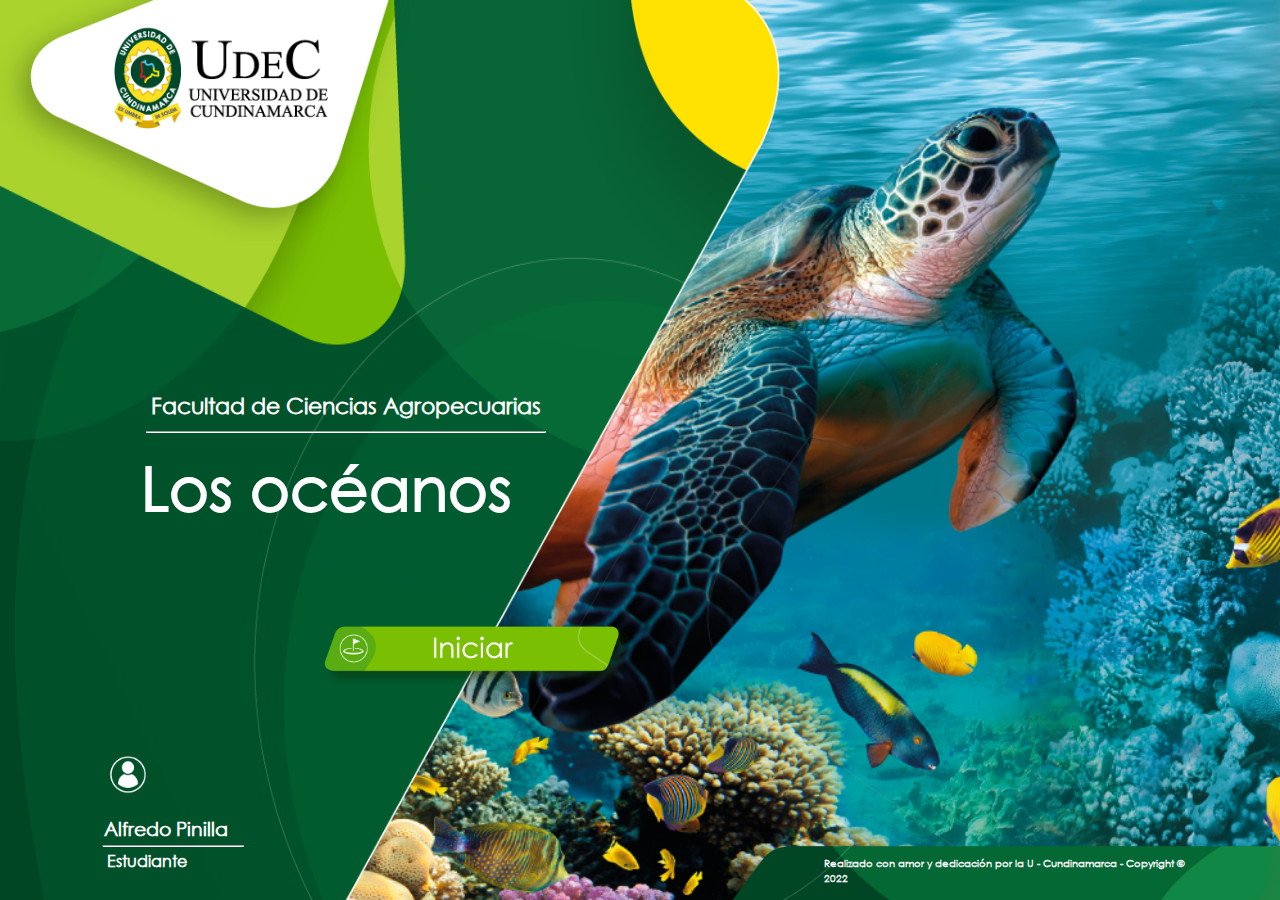
<file: index.html>
<!DOCTYPE html>
<html lang="es">

<head>
    <meta charset="UTF-8">
    <meta http-equiv="X-UA-Compatible" content="IE=edge">
    <meta name="viewport" content="width=device-width, initial-scale=1.0">
    <meta name="description" content="Maquetación de vista para contenidos - RED U.CUN">
    <title>maquetaRED U.CUN</title>
    <!-- Custom styles for this template -->
    <link rel="stylesheet" href="./css/cover.css">

    <!-- Animate.css library -->
    <link rel="stylesheet" href="https://cdnjs.cloudflare.com/ajax/libs/animate.css/4.1.1/animate.min.css" />
</head>

<body>

    <main class="Portada">
        <div class="Portada__fondo">
            <img class="Portada__banner1920--img" src="./assets/img_portada/1920x1080/slide.png" alt="banner">
            <img class="Portada__banner1366--img" src="./assets/img_portada/1366x768/slide.png" alt="banner">
            <img class="Portada__log1920--img animate__animated animate__heartBeat animate__repeat-2" src="./assets/img_portada/1920x1080/logo.png" alt="logo">
            <img class="Portada__log1366--img animate__animated animate__heartBeat animate__repeat-2" src="./assets/img_portada/1366x768/logo.png" alt="logo">
            <h1 class="Portada--title1">Facultad de Ciencias Agropecuarias</h1>
            <hr class="Portada--lineEnd">
            <h1 class="Portada--title">Los océanos</h1>
            <a href="./intro.html" class="Portada__button">
                <img class="Portada__button--img1920 animate__animated animate__backInDown animate__delay-2s" src="./assets/img_portada/1920x1080/boton-iniciar.png" alt="Iniciar curso">
                <img class="Portada__button--img1366 animate__animated animate__backInDown animate__delay-2s" src="./assets/img_portada/1366x768/boton-iniciar.png" alt="Iniciar curso">

            </a>
            <img class="Portada__avatar1920--img" src="./assets/img_portada/1920x1080/avatar.png" alt="">
            <img class="Portada__avatar1366--img" src="./assets/img_portada/1366x768/avatar.png" alt="">
            <h1 class="Portada__name"> Alfredo Pinilla </h1>
            <hr class="Portada--lineEndAvatar">
            <h1 class="Portada__estudiante"> Estudiante </h1>
        </div>

    </main>

    <footer class="footer">
        <img class="footer--img1920" src="./assets/img_portada/1920x1080/footer.png" alt="footer">
        <img class="footer--img1366" src="./assets/img_portada/1366x768/footer.png" alt="footer">
        <h1 class="footer--text">Realizado con amor y dedicación por la U - Cundinamarca - Copyright © 2022</h1>
    </footer>
</body>

</html>
</file>
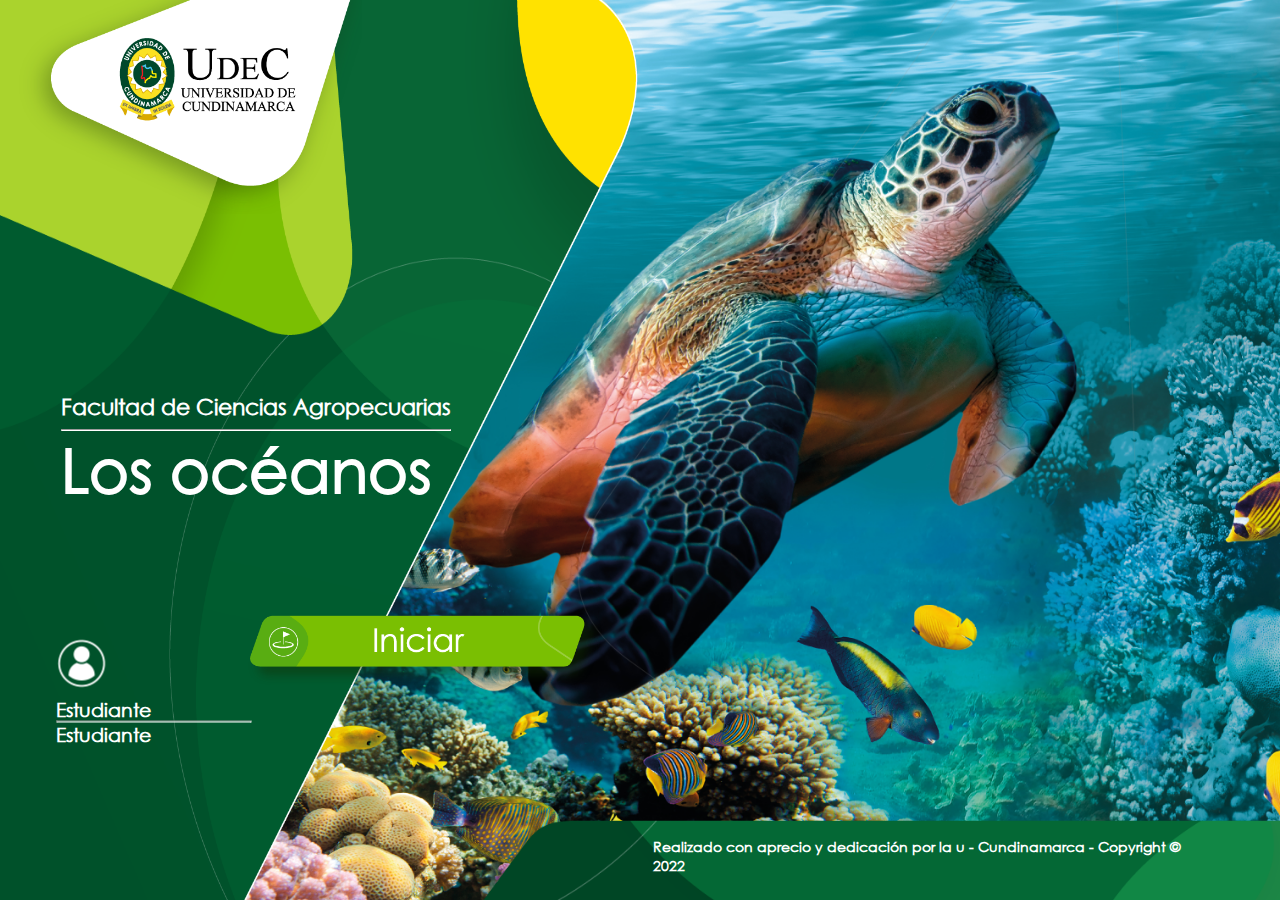
<file: maquetaRED/index.html>
<!DOCTYPE html>
<html lang="es">

<head>
    <meta charset="UTF-8">
    <meta http-equiv="X-UA-Compatible" content="IE=edge">
    <meta name="viewport" content="width=device-width, initial-scale=1.0">
    <meta name="description" content="Maquetación de vista para contenidos - RED U.CUN">
    <title>MaquetaRED U.CUN</title>
    <!-- Ocultar menu y botones de SCORM -->
    <script src="./js/hideMenuSCORM.js" async></script>
    <!-- Custom styles for this template -->
    <link rel="stylesheet" href="./css/cover.css">
    <!-- Animate.css library -->
    <link rel="stylesheet" href="https://cdnjs.cloudflare.com/ajax/libs/animate.css/4.1.1/animate.min.css" />
    <!-- API SCORM -->
    <script src="https://code.jquery.com/jquery-3.6.0.min.js" integrity="sha256-/xUj+3OJU5yExlq6GSYGSHk7tPXikynS7ogEvDej/m4=" crossorigin="anonymous"></script>
    <script type="text/javascript" src="./js/SCORM_API_wrapper.js"></script>
    <script type="text/javascript" src="./js/SCOFunctions.js"></script>
</head>

<body onunload="unloadPage(true)">
    <script type="text/javascript">
        document.body.className += " js";
        jQuery(function() {
            loadPage()
        })
    </script>

    <main class="Portada">
        <div class="Portada__fondo">
            <img class="Portada__banner--img" src="./assets/img_portada/slide.png" alt="banner">
            <img class="Portada__log--img animate__animated animate__heartBeat animate__repeat-2" src="./assets/img_portada/logo.png" alt="logo">
            <div class="Portada__titulos">
                <div class="Portada__titulos__direction">
                    <h1 class="Portada--title1">Facultad de Ciencias Agropecuarias</h1>
                    <hr class="Portada--lineEnd">
                    <h1 class="Portada--title">Los océanos</h1>
                </div>
            </div>
            <a href="./intro.html" class="Portada__button" id="nextSlide">
                <img class="Portada__button--img animate__animated animate__backInDown animate__delay-2s" src="./assets/img_portada/boton-iniciar.png" alt="Iniciar curso">

            </a>
            <div class="contain_name_student">
                <div class="sub_contain_name_student">
                    <img class="Portada__avatar--img" src="./assets/img_portada/avatar.png" alt="">
                    <h1 class="Portada__name"><span id="username">Estudiante </span></h1>
                    <hr class="Portada--lineEndAvatar">
                    <h1 class="Portada__estudiante"> Estudiante </h1>
                </div>
            </div>
        </div>
    </main>

    <footer class="footer">
        <img class="footer--img" src="./assets/img_portada/footer.png" alt="footer">
        <h1 class="footer--text">Realizado con aprecio y dedicación por la u - Cundinamarca - Copyright © 2022</h1>
    </footer>
    <!-- USE API SCORM -->
    <script src="./js/main.js"></script>
</body>

</html>
</file>
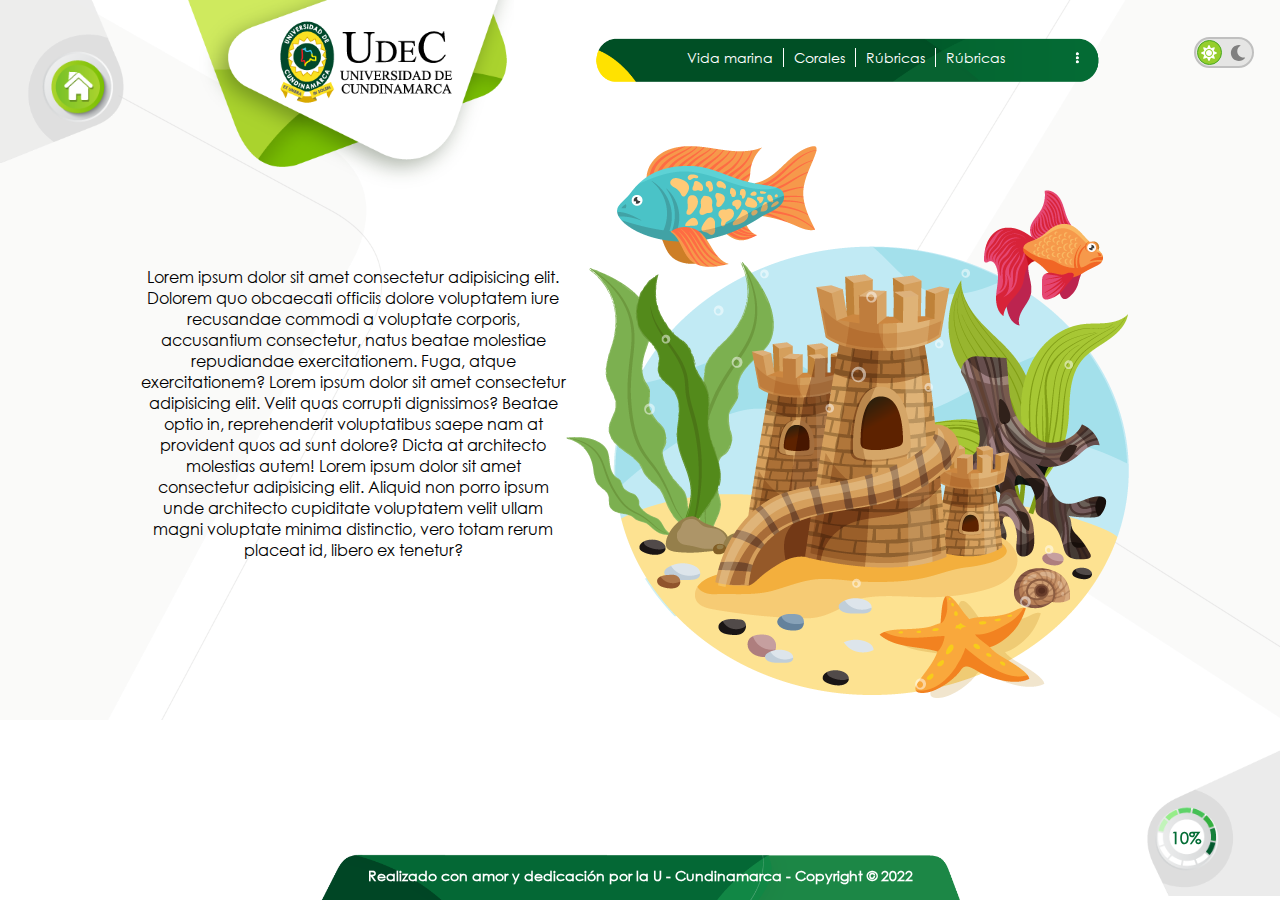
<file: content.html>
<!DOCTYPE html>
<html lang="es">

<head>
    <meta charset="UTF-8">
    <meta http-equiv="X-UA-Compatible" content="IE=edge">
    <meta name="viewport" content="width=device-width, initial-scale=1.0">
    <meta name="description" content="Maquetación de vista para contenidos - RED U.CUN">
    <title>maquetaRED U.CUN</title>
    <!-- Custom styles for this template -->
    <link rel="stylesheet" href="./css/content.css">
    <!-- Dark Mode -->
    <link rel="stylesheet" href="./css/darkMode.css">

    <!-- Animate.css library -->
    <link rel="stylesheet" href="https://cdnjs.cloudflare.com/ajax/libs/animate.css/4.1.1/animate.min.css" />
</head>

<body>
    <header class="Header__contenido">
        <div class="Header__home">
            <img class="Header__home_1920--fondo" src="./assets/img_contenido/template1920x1080/pieza-boton.png" alt="">
            <img class="Header__home_1366--fondo" src="./assets/img_contenido/template1366x768/contenedor-boton.png" alt="">
            <a href="./index.html">
                <img class="Header__home1920--boton" src="./assets/img_contenido/template1920x1080/boton.png" alt="">
                <img class="Header__home1366--boton" src="./assets/img_contenido/template1366x768/boton-home.png" alt="">
            </a>
        </div>

        <img class="Header__logo1920--img" src="./assets/img_contenido/template1920x1080/logo.png" alt="">
        <img class="Header__logo1366--img" src="./assets/img_contenido/template1366x768/logo.png" alt="">
        <div class="header__conteiner_menu animate__animated animate__bounceInUp animate__delay-1s">
            <nav class="Header__nav">
                <ul>
                    <li><a href=""> Vida marina </a></li>
                    <li><a href=""> Corales </a></li>
                    <li><a href=""> Rúbricas </a></li>
                    <li><a href=""> Rúbricas </a></li>
                </ul>
            </nav>
            <img class="Header__menu--icon" src="./assets/img_contenido/icon-menu.png" alt="">
        </div>

        <!-- <h2>Iniciando maquetación del recurso educativo...</h2> -->
        <div class="night-light">
            <label for="night-light-checkbox" class="night-light-label">
                <input type="checkbox" id="night-light-checkbox">
                <span class="night-light-ball"></span>
                <svg viewBox="0 0 512 512" class="sun-svg">
                    <path id="sun-svg" d="M256 160c-52.9 0-96 43.1-96 96s43.1 96 96 96 96-43.1 96-96-43.1-96-96-96zm246.4 80.5l-94.7-47.3 33.5-100.4c4.5-13.6-8.4-26.5-21.9-21.9l-100.4 33.5-47.4-94.8c-6.4-12.8-24.6-12.8-31 0l-47.3 94.7L92.7 70.8c-13.6-4.5-26.5 8.4-21.9 21.9l33.5 100.4-94.7 47.4c-12.8 6.4-12.8 24.6 0 31l94.7 47.3-33.5 100.5c-4.5 13.6 8.4 26.5 21.9 21.9l100.4-33.5 47.3 94.7c6.4 12.8 24.6 12.8 31 0l47.3-94.7 100.4 33.5c13.6 4.5 26.5-8.4 21.9-21.9l-33.5-100.4 94.7-47.3c13-6.5 13-24.7.2-31.1zm-155.9 106c-49.9 49.9-131.1 49.9-181 0-49.9-49.9-49.9-131.1 0-181 49.9-49.9 131.1-49.9 181 0 49.9 49.9 49.9 131.1 0 181z">
                    </path>
                </svg>
                <svg viewBox="0 0 512 512" class="moon-svg">
                    <path id="moon-svg" d="M283.211 512c78.962 0 151.079-35.925 198.857-94.792 7.068-8.708-.639-21.43-11.562-19.35-124.203 23.654-238.262-71.576-238.262-196.954 0-72.222 38.662-138.635 101.498-174.394 9.686-5.512 7.25-20.197-3.756-22.23A258.156 258.156 0 0 0 283.211 0c-141.309 0-256 114.511-256 256 0 141.309 114.511 256 256 256z">
                    </path>
                </svg>
            </label>
        </div>

    </header>

    <main>

        <div class="container__content">
            <div class="sub_content">
                <div class="container__content_left">
                    <p>
                        Lorem ipsum dolor sit amet consectetur adipisicing elit. Dolorem quo obcaecati officiis dolore voluptatem iure recusandae commodi a voluptate corporis, accusantium consectetur, natus beatae molestiae repudiandae exercitationem. Fuga, atque exercitationem?
                        Lorem ipsum dolor sit amet consectetur adipisicing elit. Velit quas corrupti dignissimos? Beatae optio in, reprehenderit voluptatibus saepe nam at provident quos ad sunt dolore? Dicta at architecto molestias autem! Lorem ipsum
                        dolor sit amet consectetur adipisicing elit. Aliquid non porro ipsum unde architecto cupiditate voluptatem velit ullam magni voluptate minima distinctio, vero totam rerum placeat id, libero ex tenetur?
                    </p>
                </div>
                <div class="container__content_right">
                    <img class="container__content_right--img" src="./assets/img_contenido/Peces.png" alt="">
                </div>

            </div>

        </div>

        <div class="conteiner__loader">
            <img class="conteiner__loader--back" src="./assets/img_contenido/progreso_fondo.png" alt="">
            <img class="conteiner__loader--front" src="./assets/img_contenido/progreso-2.png" alt="">
            <h1 class="conteiner__loader--num">10%</h1>
        </div>
    </main>

    <footer class="Footer__content">
        <div class="Footer__content--img">
            <h4 class="Footer__content--title">Realizado con amor y dedicación por la U - Cundinamarca - Copyright © 2022</h4>
        </div>
    </footer>
    <!-- Custom scripts for this template -->
    <script src="./js/main.js"></script>
    <!-- Dark Mode -->
    <script src="./js/darkMode.js"></script>
</body>
</file>
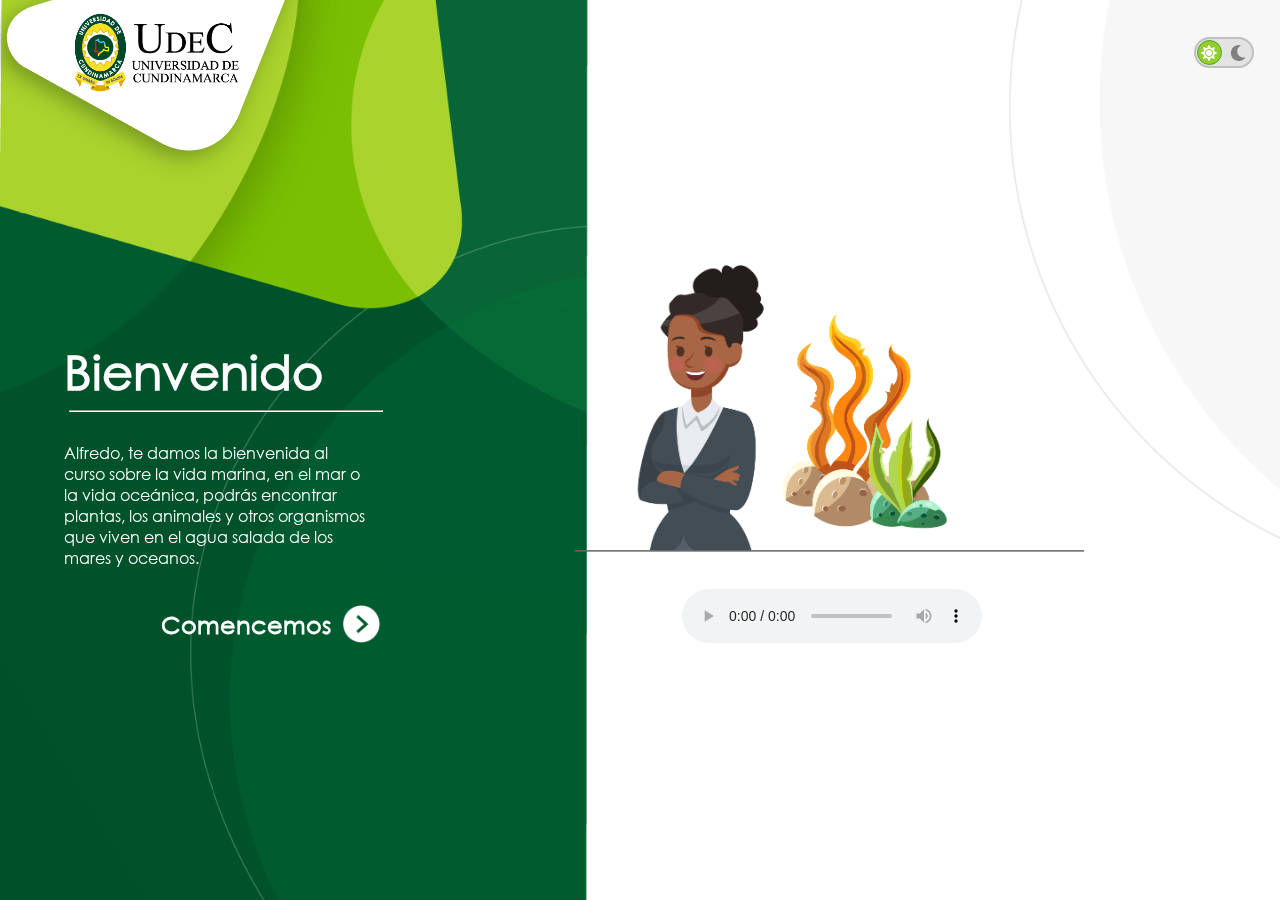
<file: intro.html>
<!DOCTYPE html>
<html lang="es">

<head>
    <meta charset="UTF-8">
    <meta http-equiv="X-UA-Compatible" content="IE=edge">
    <meta name="viewport" content="width=device-width, initial-scale=1.0">
    <meta name="description" content="Vista de Introducción para contenidos - RED U.CUN">
    <title>Introducción del RED</title>
    <!-- Custom styles for this template -->
    <link rel="stylesheet" href="./css/intro.css">
    <!-- Dark Mode -->
    <link rel="stylesheet" href="./css/darkMode.css">

    <!-- Animate.css library -->
    <link rel="stylesheet" href="https://cdnjs.cloudflare.com/ajax/libs/animate.css/4.1.1/animate.min.css" />
</head>

<body>
    <header>
        <div class="night-light">
            <label for="night-light-checkbox" class="night-light-label">
                <input type="checkbox" id="night-light-checkbox">
                <span class="night-light-ball"></span>
                <svg viewBox="0 0 512 512" class="sun-svg">
                    <path id="sun-svg" d="M256 160c-52.9 0-96 43.1-96 96s43.1 96 96 96 96-43.1 96-96-43.1-96-96-96zm246.4 80.5l-94.7-47.3 33.5-100.4c4.5-13.6-8.4-26.5-21.9-21.9l-100.4 33.5-47.4-94.8c-6.4-12.8-24.6-12.8-31 0l-47.3 94.7L92.7 70.8c-13.6-4.5-26.5 8.4-21.9 21.9l33.5 100.4-94.7 47.4c-12.8 6.4-12.8 24.6 0 31l94.7 47.3-33.5 100.5c-4.5 13.6 8.4 26.5 21.9 21.9l100.4-33.5 47.3 94.7c6.4 12.8 24.6 12.8 31 0l47.3-94.7 100.4 33.5c13.6 4.5 26.5-8.4 21.9-21.9l-33.5-100.4 94.7-47.3c13-6.5 13-24.7.2-31.1zm-155.9 106c-49.9 49.9-131.1 49.9-181 0-49.9-49.9-49.9-131.1 0-181 49.9-49.9 131.1-49.9 181 0 49.9 49.9 49.9 131.1 0 181z">
                    </path>
                </svg>
                <svg viewBox="0 0 512 512" class="moon-svg">
                    <path id="moon-svg" d="M283.211 512c78.962 0 151.079-35.925 198.857-94.792 7.068-8.708-.639-21.43-11.562-19.35-124.203 23.654-238.262-71.576-238.262-196.954 0-72.222 38.662-138.635 101.498-174.394 9.686-5.512 7.25-20.197-3.756-22.23A258.156 258.156 0 0 0 283.211 0c-141.309 0-256 114.511-256 256 0 141.309 114.511 256 256 256z">
                    </path>
                </svg>
            </label>
        </div>
    </header>

    <main>
        <div class="aside">
            <img class="aside__fame" src="./assets/img_intro/marco.png" alt="">
            <img class="aside__logo animate__animated animate__backInDown" src="./assets/img_intro/logo.png" alt="Logo Universidad de Cundinamarca">
            <div class="aside__content animate__animated animate__backInLeft animate__delay-1s">
                <h1 class="aside__content--title">Bienvenido</h1>
                <hr class="aside__content--line">
                <p class="aside__content--text">Alfredo, te damos la bienvenida al curso sobre la vida marina, en el mar o la vida oceánica, podrás encontrar plantas, los animales y otros organismos que viven en el agua salada de los mares y oceanos.</p>
                <a href="./content.html" class="aside__btn animate__animated animate__shakeX animate__delay-4s">
                    <h4 class="aside__btn--text">Comencemos</h4>
                    <img class="aside__btn--icon" src="./assets/img_intro/boton-inicio.png" alt="Ir a inicio de contenidos">
                </a>
            </div>
        </div>
        <div class="content">
            <img class="content__avatar" src="./assets/img_intro/avatar.png" alt="Avatar con plantas marinas">
            <div class="content__audio">
                <audio controls="controls" oncontextmenu="return false;" controlslist="nodownload" audio-accesibility="audio-accesibility">
                    <source src="https://booksandbooksdigital.com.co/ovas_unad/OVA-011/dist/assets/audios/slide2-accesibility_1.mp3" type="audio/mpeg">
                    <track src="https://booksandbooksdigital.com.co/ovas_unad/OVA-011/dist/assets/audios/slide2-accesibility_1.vtt" kind="captions" srclang="es">
                </audio>
            </div>
        </div>

    </main>


    <!-- Dark Mode -->
    <script src="./js/darkMode.js"></script>
</body>

</html>
</file>
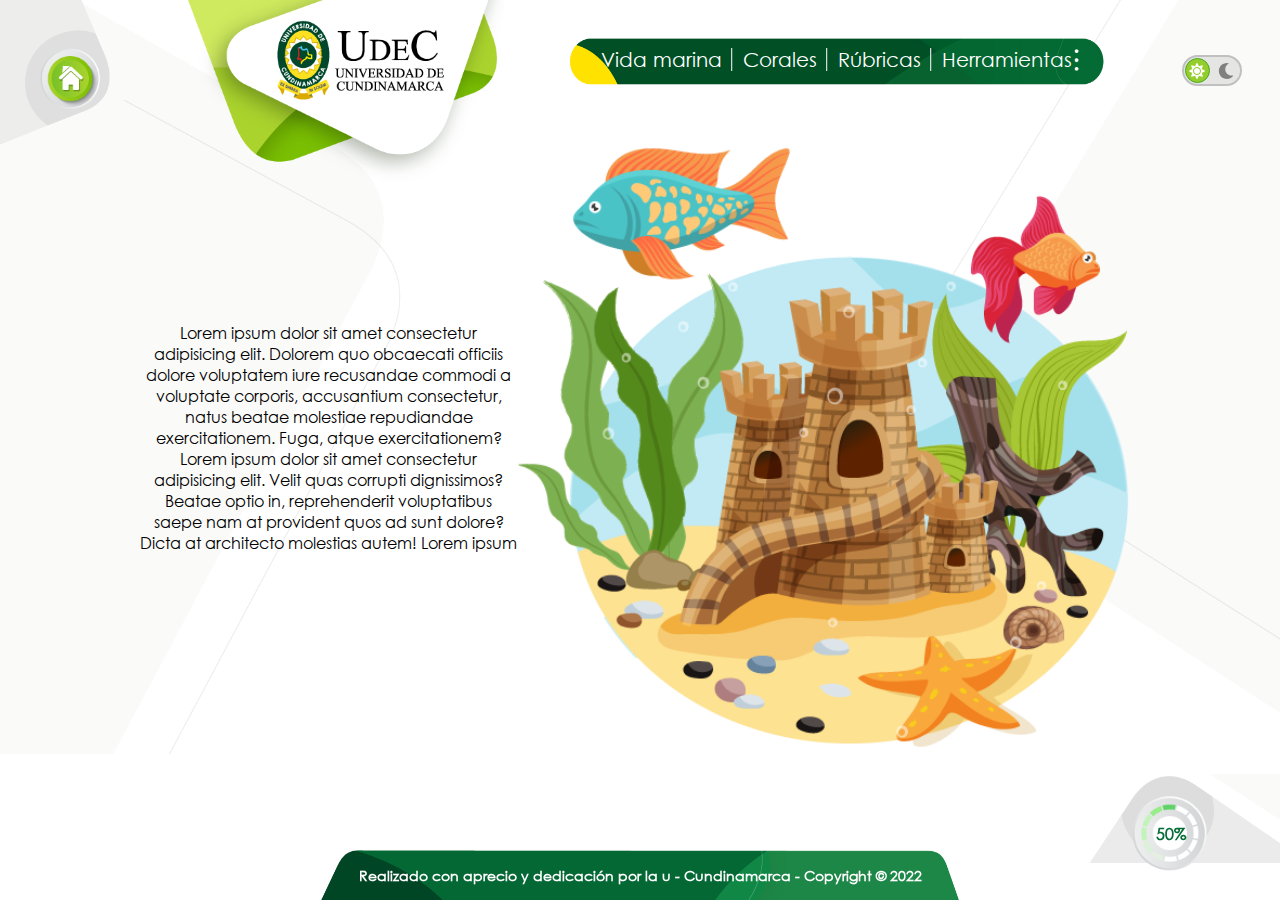
<file: maquetaRED/content.html>
<!DOCTYPE html>
<html lang="es">

<head>
    <meta charset="UTF-8">
    <meta http-equiv="X-UA-Compatible" content="IE=edge">
    <meta name="viewport" content="width=device-width, initial-scale=1.0">
    <meta name="description" content="Maquetación de vista para contenidos - RED U.CUN">
    <title>maquetaRED U.CUN</title>
    <!-- Ocultar menu y botones de SCORM -->
    <script src="./js/hideMenuSCORM.js" async></script>
    <!-- Custom styles for this template -->
    <link rel="stylesheet" href="./css/content.css">
    <!-- Dark Mode -->
    <link rel="stylesheet" href="./css/darkMode.css">
    <!-- Animate.css library -->
    <link rel="stylesheet" href="https://cdnjs.cloudflare.com/ajax/libs/animate.css/4.1.1/animate.min.css" />
    <!-- API SCORM -->
    <script src="https://code.jquery.com/jquery-3.6.0.min.js" integrity="sha256-/xUj+3OJU5yExlq6GSYGSHk7tPXikynS7ogEvDej/m4=" crossorigin="anonymous"></script>
    <script type="text/javascript" src="./js/SCORM_API_wrapper.js"></script>
    <script type="text/javascript" src="./js/SCOFunctions.js"></script>
</head>

<body onunload="unloadPage(true)">
    <script type="text/javascript">
        document.body.className += " js";
        jQuery(function() {
            loadPage()
        })
    </script>
    <header class="Header__contenido">
        <div class="Header__home animate__animated animate__bounce animate__delay-1s">
            <img class="Header__home--fondo" src="./assets/img_contenido/pieza-boton.png" alt="">
            <a href="./index.html">
                <img class="Header__home--boton" src="./assets/img_contenido/boton.png" alt="">
            </a>
        </div>

        <img class="Header__logo--img animate__animated animate__backInDown" src="./assets/img_contenido/logo.png" alt="">
        <div class="header__conteiner_menu animate__animated animate__backInDown">
            <nav class="Header__nav">
                <ul>
                    <li><a href=""> Vida marina </a></li>
                    <li><a href=""> Corales </a></li>
                    <li><a href=""> Rúbricas </a></li>
                    <li><a href=""> Herramientas </a></li>
                </ul>
            </nav>
            <img class="Header__menu--icon" id="menu_desplegable" tabindex="0" role="button" src="./assets/img_contenido/botones-menu.png" alt="">

        </div>

        <div class="night-light">
            <label for="night-light-checkbox" class="night-light-label">
                <input type="checkbox" id="night-light-checkbox">
                <span class="night-light-ball"></span>
                <svg viewBox="0 0 512 512" class="sun-svg">
                    <path id="sun-svg" d="M256 160c-52.9 0-96 43.1-96 96s43.1 96 96 96 96-43.1 96-96-43.1-96-96-96zm246.4 80.5l-94.7-47.3 33.5-100.4c4.5-13.6-8.4-26.5-21.9-21.9l-100.4 33.5-47.4-94.8c-6.4-12.8-24.6-12.8-31 0l-47.3 94.7L92.7 70.8c-13.6-4.5-26.5 8.4-21.9 21.9l33.5 100.4-94.7 47.4c-12.8 6.4-12.8 24.6 0 31l94.7 47.3-33.5 100.5c-4.5 13.6 8.4 26.5 21.9 21.9l100.4-33.5 47.3 94.7c6.4 12.8 24.6 12.8 31 0l47.3-94.7 100.4 33.5c13.6 4.5 26.5-8.4 21.9-21.9l-33.5-100.4 94.7-47.3c13-6.5 13-24.7.2-31.1zm-155.9 106c-49.9 49.9-131.1 49.9-181 0-49.9-49.9-49.9-131.1 0-181 49.9-49.9 131.1-49.9 181 0 49.9 49.9 49.9 131.1 0 181z">
                    </path>
                </svg>
                <svg viewBox="0 0 512 512" class="moon-svg">
                    <path id="moon-svg" d="M283.211 512c78.962 0 151.079-35.925 198.857-94.792 7.068-8.708-.639-21.43-11.562-19.35-124.203 23.654-238.262-71.576-238.262-196.954 0-72.222 38.662-138.635 101.498-174.394 9.686-5.512 7.25-20.197-3.756-22.23A258.156 258.156 0 0 0 283.211 0c-141.309 0-256 114.511-256 256 0 141.309 114.511 256 256 256z">
                    </path>
                </svg>
            </label>
        </div>

    </header>

    <main class="main_content">
        <div class="container__content">
            <div class="sub_content animate__animated animate__fadeIn animate__delay-2s">
                <div class="container__content_left">
                    <p>
                        Lorem ipsum dolor sit amet consectetur adipisicing elit. Dolorem quo obcaecati officiis dolore voluptatem iure recusandae commodi a voluptate corporis, accusantium consectetur, natus beatae molestiae repudiandae exercitationem. Fuga, atque exercitationem?
                        Lorem ipsum dolor sit amet consectetur adipisicing elit. Velit quas corrupti dignissimos? Beatae optio in, reprehenderit voluptatibus saepe nam at provident quos ad sunt dolore? Dicta at architecto molestias autem! Lorem ipsum
                    </p>
                </div>
                <div class="container__content_right">
                    <img class="container__content_right--img" src="./assets/img_contenido/Peces.png" alt="">
                </div>

            </div>
            <div class="Header__submenu">
                <nav class="Header__submenu__nav">
                    <ul>
                        <li><a href=""> Herramientas </a></li>
                        <li><a href=""> Imágenes </a></li>
                        <li><a href=""> Audios </a></li>
                        <li><a href=""> e-libro </a></li>
                    </ul>
                </nav>
            </div>
        </div>

        <div class="conteiner__loader">
            <img class="conteiner__loader--back" src="./assets/img_contenido/pieza-back-spiner.png" alt="">
            <img class="conteiner__loader--front" src="./assets/img_contenido/spinner-50.png" alt="">
            <h1 class="conteiner__loader--num">50%</h1>
        </div>
    </main>

    <footer class="Footer__content">
        <div class="Footer__content--img">
            <h4 class="Footer__content--title">Realizado con aprecio y dedicación por la u - Cundinamarca - Copyright © 2022</h4>
        </div>
    </footer>
    <!-- Dark Mode -->
    <script src="./js/darkMode.js"></script>
    <!-- USE API SCORM -->
    <script src="./js/main.js"></script>
    <!-- SUBMENU -->
    <script src="./js/sub_menu.js"></script>

</body>

</html>
</file>
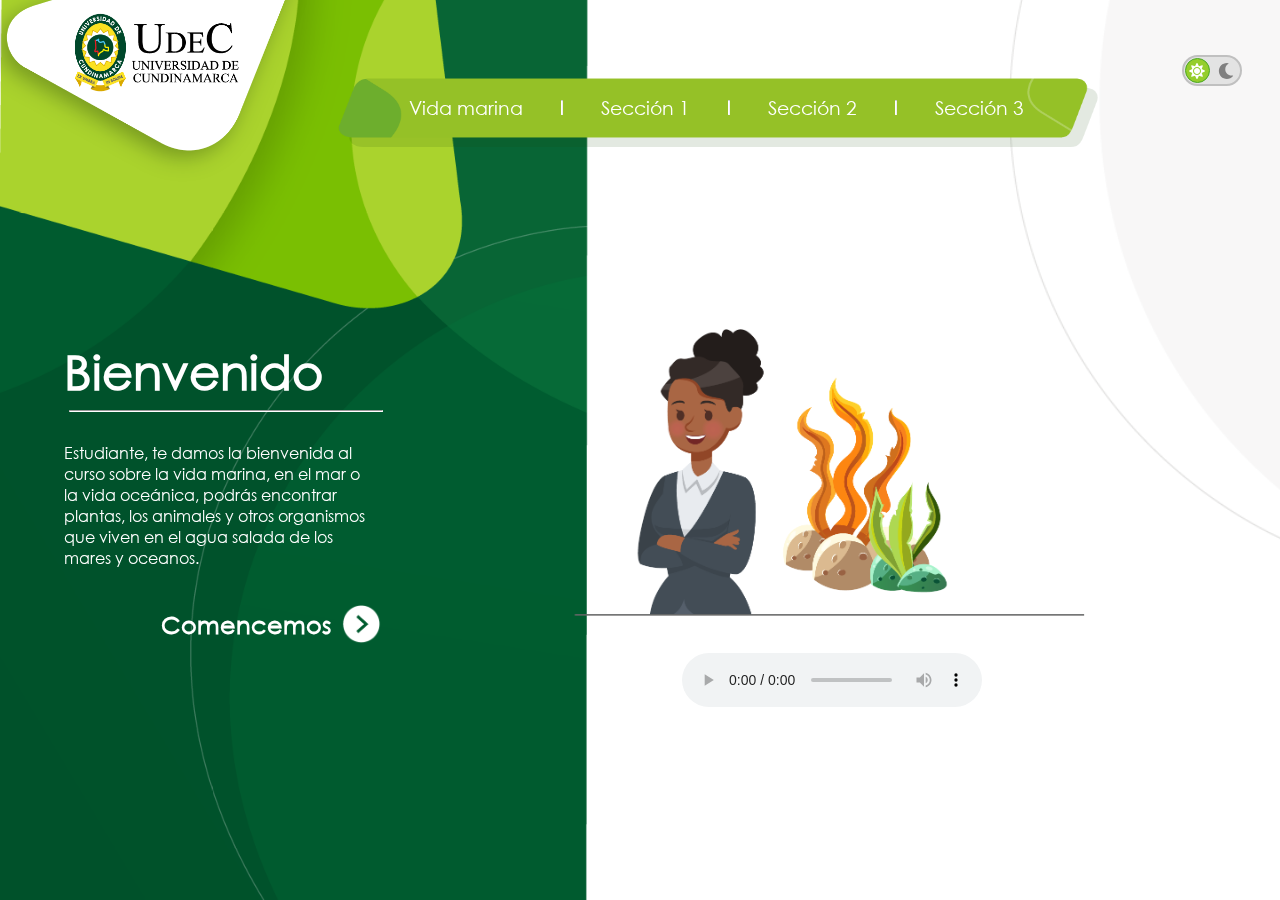
<file: maquetaRED/intro.html>
<!DOCTYPE html>
<html lang="es">

<head>
    <meta charset="UTF-8">
    <meta http-equiv="X-UA-Compatible" content="IE=edge">
    <meta name="viewport" content="width=device-width, initial-scale=1.0">
    <meta name="description" content="Vista de Introducción para contenidos - RED U.CUN">
    <title>Introducción del RED</title>
    <!-- Ocultar menu y botones de SCORM -->
    <script src="./js/hideMenuSCORM.js" async></script>
    <!-- Custom styles for this template -->
    <link rel="stylesheet" href="./css/intro.css">
    <!-- Dark Mode -->
    <link rel="stylesheet" href="./css/darkMode.css">
    <!-- Animate.css library -->
    <link rel="stylesheet" href="https://cdnjs.cloudflare.com/ajax/libs/animate.css/4.1.1/animate.min.css" />
    <!-- API SCORM -->
    <script src="https://code.jquery.com/jquery-3.6.0.min.js" integrity="sha256-/xUj+3OJU5yExlq6GSYGSHk7tPXikynS7ogEvDej/m4=" crossorigin="anonymous"></script>
    <script type="text/javascript" src="./js/SCORM_API_wrapper.js"></script>
    <script type="text/javascript" src="./js/SCOFunctions.js"></script>
</head>

<body onunload="unloadPage(true)">
    <script type="text/javascript">
        document.body.className += " js";
        jQuery(function() {
            loadPage()
        })
    </script>
    <header>
        <nav class="menu animate__animated animate__backInDown animate__delay-1s">
            <ul>
                <a href="#">
                    <li> Vida marina </li>
                </a>
                <hr>
                <a href="#">
                    <li> Sección 1 </li>
                </a>
                <hr>
                <a href="#">
                    <li> Sección 2 </li>
                </a>
                <hr>
                <a href="#">
                    <li> Sección 3 </li>
                </a>
            </ul>
        </nav>
        <div class="night-light">
            <label for="night-light-checkbox" class="night-light-label">
                <input type="checkbox" id="night-light-checkbox">
                <span class="night-light-ball"></span>
                <svg viewBox="0 0 512 512" class="sun-svg">
                    <path id="sun-svg" d="M256 160c-52.9 0-96 43.1-96 96s43.1 96 96 96 96-43.1 96-96-43.1-96-96-96zm246.4 80.5l-94.7-47.3 33.5-100.4c4.5-13.6-8.4-26.5-21.9-21.9l-100.4 33.5-47.4-94.8c-6.4-12.8-24.6-12.8-31 0l-47.3 94.7L92.7 70.8c-13.6-4.5-26.5 8.4-21.9 21.9l33.5 100.4-94.7 47.4c-12.8 6.4-12.8 24.6 0 31l94.7 47.3-33.5 100.5c-4.5 13.6 8.4 26.5 21.9 21.9l100.4-33.5 47.3 94.7c6.4 12.8 24.6 12.8 31 0l47.3-94.7 100.4 33.5c13.6 4.5 26.5-8.4 21.9-21.9l-33.5-100.4 94.7-47.3c13-6.5 13-24.7.2-31.1zm-155.9 106c-49.9 49.9-131.1 49.9-181 0-49.9-49.9-49.9-131.1 0-181 49.9-49.9 131.1-49.9 181 0 49.9 49.9 49.9 131.1 0 181z">
                    </path>
                </svg>
                <svg viewBox="0 0 512 512" class="moon-svg">
                    <path id="moon-svg" d="M283.211 512c78.962 0 151.079-35.925 198.857-94.792 7.068-8.708-.639-21.43-11.562-19.35-124.203 23.654-238.262-71.576-238.262-196.954 0-72.222 38.662-138.635 101.498-174.394 9.686-5.512 7.25-20.197-3.756-22.23A258.156 258.156 0 0 0 283.211 0c-141.309 0-256 114.511-256 256 0 141.309 114.511 256 256 256z">
                    </path>
                </svg>
            </label>
        </div>
    </header>

    <main>
        <div class="aside">
            <img class="aside__fame" src="./assets/img_intro/marco.png" alt="">
            <img class="aside__logo animate__animated animate__backInDown" src="./assets/img_intro/logo.png" alt="Logo Universidad de Cundinamarca">
            <div class="aside__content animate__animated animate__backInLeft animate__delay-1s">
                <h1 class="aside__content--title">Bienvenido</h1>
                <hr class="aside__content--line">
                <p class="aside__content--text"><span id="username">Estudiante</span>, te damos la bienvenida al curso sobre la vida marina, en el mar o la vida oceánica, podrás encontrar plantas, los animales y otros organismos que viven en el agua salada de los mares y oceanos.</p>
                <a href="./content.html" class="aside__btn animate__animated animate__shakeX animate__delay-4s" id="nextSlide">
                    <h4 class="aside__btn--text">Comencemos</h4>
                    <img class="aside__btn--icon" src="./assets/img_intro/boton-inicio.png" alt="Ir a inicio de contenidos">
                </a>
            </div>
        </div>
        <div class="content animate__animated animate__fadeIn animate__delay-3s">
            <img class="content__avatar" src="./assets/img_intro/avatar.png" alt="Avatar con plantas marinas">
            <div class="content__audio">
                <audio controls="controls" oncontextmenu="return false;" controlslist="nodownload" audio-accesibility="audio-accesibility" tabindex="1">
                    <source src="https://booksandbooksdigital.com.co/ovas_unad/OVA-011/dist/assets/audios/slide2-accesibility_1.mp3" type="audio/mpeg">
                    <track src="https://booksandbooksdigital.com.co/ovas_unad/OVA-011/dist/assets/audios/slide2-accesibility_1.vtt" kind="captions" srclang="es">
                </audio>
            </div>
        </div>

    </main>


    <!-- Dark Mode -->
    <script src="./js/darkMode.js"></script>
    <!-- USE API SCORM -->
    <script src="./js/main.js"></script>
</body>

</html>
</file>
<file: css/cover.css>
/* Se ocultan botones que trae por defecto SCORM */

#scorm_toc_toggle,
#scorm_navpanel,
#scorm_toc {
    display: none !important;
}

#scorm_content {
    width: 100% !important;
}


/* Cambio del modelo de caja para maquetar teniendo 
en cuenta border y padding dentro del tamaño de elementos */

html {
    box-sizing: border-box;
}

*,
*::after,
*::before {
    box-sizing: inherit;
}


/* Personaliza tipografia para uso general */

@font-face {
    font-family: 'Century-Gothic';
    src: local('Century-Gothic'), url(../fonts/CenturyGothic.ttf) format('truetype');
}

* {
    margin: 0;
    padding: 0;
    font-family: 'Century-Gothic';
}

body {
    background-image: url(../assets/img_portada/1920x1080/fondo.png);
    background-repeat: no-repeat;
    background-size: cover;
    /* background-position: right; */
    height: 100vh;
    background-attachment: fixed;
}


/* Define variables globales para el estilo del RED */

:root {
    --title-size: 2.5rem;
    --subtitle-size: 2rem;
    --text-size: 1rem;
    --title-color: #000;
    --subtitle-color: #abc;
    --text-color: #000;
    --first-color: #228b22;
    --second-color: #75c775;
    --color-primary: #FFFF;
}


/*************************************/

.Portada__fondo {
    height: 100vh;
}

img.Portada__banner1920--img {
    width: 48vw;
    height: 100vh;
    position: absolute;
    z-index: 1;
    top: 0;
}

img.Portada__banner1366--img {
    display: none;
}

img.Portada__log1920--img {
    /* position: absolute;
    z-index: 3;
    left: 0;
    top: 0px;
    width: 32%; */
    position: absolute;
    z-index: 3;
    left: 4rem;
    top: 0px;
    width: 23%;
}

img.Portada__log1366--img {
    display: none;
}

main.Portada {
    position: relative;
}

img.footer--img1920 {
    padding: 0;
    margin: 0;
    position: absolute;
    right: 0;
    top: -96px;
}

img.footer--img1366 {
    padding: 0;
    width: 34.375rem;
    margin: 0;
    display: none;
}

footer.footer {
    position: relative;
}

h1.footer--text {
    position: absolute;
    font-size: 1rem;
    top: -44px;
    left: 78%;
    transform: translate(-50%, -50%);
    color: var(--color-primary);
    width: 32%;
}

h1.Portada--title {
    position: absolute;
    z-index: 2;
    top: 54%;
    left: 20%;
    transform: translate(-50%, -50%);
    color: var(--color-primary);
    font-size: 4.3rem;
}

h1.Portada--title1 {
    position: absolute;
    z-index: 2;
    top: 45%;
    left: 20.5%;
    transform: translate(-50%, -50%);
    color: var(--color-primary);
    font-size: 1.5rem;
}

hr.Portada--lineEnd {
    position: absolute;
    z-index: 3;
    top: 48%;
    left: 21.5%;
    border-bottom: 1px solid var(--color-primary);
    width: 26%;
    transform: translate(-50%, -50%);
}

a.Portada__button {
    position: absolute;
    z-index: 4;
    top: 72%;
    left: 37%;
    transform: translate(-50%, -50%);
    width: 30%;
}

img.Portada__button--img1920 {
    width: 100%;
}

img.Portada__button--img1366 {
    display: none;
}

img.Portada__avatar1920--img {
    position: absolute;
    z-index: 5;
    top: 87%;
    left: 10%;
    transform: translate(-50%, -50%);
    width: 4%;
}

img.Portada__avatar1366--img {
    display: none;
}

h1.Portada__name {
    position: absolute;
    z-index: 5;
    top: 92%;
    left: 12%;
    transform: translate(-50%, -50%);
    color: var(--color-primary);
    font-size: 1.5rem;
}

hr.Portada--lineEndAvatar {
    position: absolute;
    z-index: 5;
    top: 94%;
    left: 12.5%;
    border-bottom: 1px solid var(--color-primary);
    width: 9%;
    transform: translate(-50%, -50%);
}

h1.Portada__estudiante {
    position: absolute;
    z-index: 5;
    top: 95.5%;
    left: 10.5%;
    transform: translate(-50%, -50%);
    color: var(--color-primary);
    font-size: 1.2rem;
}


/*****************************************/


/****** MEDIA QUERIES PARA COMPUTADORAS ******/

@media screen and (max-width:1495px) {
    h1.Portada--title1 {
        font-size: 1.4rem;
    }
    h1.Portada--title {
        font-size: 4.4rem;
    }
    h1.footer--text {
        font-size: 1.1rem;
        top: -44px;
        left: 72%;
        width: 48%;
    }
    h1.Portada__name {
        font-size: 1.2rem;
    }
    h1.Portada__estudiante {
        font-size: 1rem;
    }
}


/****** MEDIA QUERIES PARA PORTATILES ******/

@media screen and (max-width:1366px) {
    h1.Portada--title {
        font-size: 4.5rem;
        left: 25.5%;
    }
    body {
        background-image: url(../assets/img_portada/1366x768/fondo.png);
    }
    img.Portada__banner1920--img {
        display: none;
    }
    img.Portada__banner1366--img {
        display: block;
        width: 61vw;
        height: 100vh;
        position: absolute;
        z-index: 1;
        top: 0;
    }
    img.Portada__log1920--img {
        display: none;
    }
    img.Portada__log1366--img {
        position: absolute;
        z-index: 3;
        left: 0;
        top: 0px;
        width: 32%;
        display: block;
    }
    h1.Portada--title1 {
        left: 25.5%;
        font-size: 1.5rem;
    }
    hr.Portada--lineEnd {
        left: 27%;
        width: 29rem;
    }
    img.Portada__button--img1920 {
        display: none;
    }
    img.Portada__button--img1366 {
        display: block;
        width: 100%;
    }
    img.footer--img1920 {
        display: none;
    }
    img.footer--img1366 {
        display: block;
        top: -55px;
        padding: 0;
        margin: 0;
        position: absolute;
        right: 0;
    }
    h1.footer--text {
        font-size: 0.7rem;
        top: -29px;
        left: 82%;
        width: 32%;
    }
    hr.Portada--lineEndAvatar {
        width: 10%;
    }
    h1.Portada__name {
        left: 13%;
    }
    hr.Portada--lineEndAvatar {
        left: 13.5%;
    }
    h1.Portada__estudiante {
        left: 11.5%;
    }
    img.Portada__avatar1920--img {
        display: none;
    }
    img.Portada__avatar1366--img {
        display: block;
        position: absolute;
        z-index: 5;
        top: 86%;
        left: 10%;
        transform: translate(-50%, -50%);
        width: 3%;
    }
}

@media screen and (max-width:1280px) {
    a.Portada__button {
        width: 320px;
    }
    h1.Portada--title1 {
        left: 27%;
        font-size: 1.4rem;
    }
    h1.Portada--title {
        font-size: 3.8rem;
    }
    h1.footer--text {
        font-size: 0.6rem;
        top: -29px;
        left: 79%;
        width: 39em;
    }
    hr.Portada--lineEndAvatar {
        width: 11%;
    }
    hr.Portada--lineEnd {
        width: 25rem;
    }
}

@media screen and (max-width:1050px) {
    /* h1.Portada--title {
        font-size: 2.5rem;
    } */
    h1.Portada--title1 {
        left: 26%;
        font-size: 1.2rem;
    }
    h1.Portada--title {
        font-size: 3.4rem;
    }
    /* h1.footer--text {
        font-size: 0.6rem;
        top: -29px;
        left: 76%;
        width: 36%;
    } */
    hr.Portada--lineEndAvatar {
        width: 13%;
    }
    hr.Portada--lineEnd {
        width: 22.5rem;
    }
}


/****** MEDIA QUERIE PARA TABLETS ******/

@media screen and (max-width:768px) {}


/****** MEDIA QUERIES PARA CELULARES ******/

@media screen and (max-width:425px) {}

@media screen and (max-width:375px) {}

@media screen and (max-width:320px) {}
</file>
<file: maquetaRED/css/cover.css>
/* Cambio del modelo de caja para maquetar teniendo 
en cuenta border y padding dentro del tamaño de elementos */

html {
    box-sizing: border-box;
}

*,
*::after,
*::before {
    box-sizing: inherit;
}


/* Personaliza tipografia para uso general */

@font-face {
    font-family: 'Century-Gothic';
    src: local('Century-Gothic'), url(../fonts/CenturyGothic.ttf) format('truetype');
}

* {
    margin: 0;
    padding: 0;
    font-family: 'Century-Gothic';
}

body {
    background-image: url(../assets/img_portada/fondo.png);
    background-repeat: no-repeat;
    background-size: cover;
    /* background-position: right; */
    height: 100vh;
    background-attachment: fixed;
}


/*************************************/

.Portada__fondo {
    height: 100vh;
}

img.Portada__banner--img {
    width: 48vw;
    height: 100vh;
    position: absolute;
    z-index: 1;
    top: 0;
}

img.Portada__log--img {
    position: absolute;
    z-index: 3;
    top: 0px;
    width: 28%;
}

main.Portada {
    position: relative;
}

img.footer--img {
    padding: 0;
    margin: 0;
    position: absolute;
    right: 0;
    top: -96px;
}

footer.footer {
    position: relative;
}

h1.footer--text {
    position: absolute;
    font-size: 1rem;
    top: -44px;
    left: 78%;
    transform: translate(-50%, -50%);
    color: #FFFF;
    width: 37%;
}


/*titulos*/

.Portada__titulos {
    position: absolute;
    z-index: 2;
    top: 50%;
    left: 18%;
    transform: translate(-50%, -50%);
}

.Portada__titulos__direction {
    display: flex;
    justify-content: center;
    text-align: left;
    flex-direction: column;
}

h1.Portada--title {
    color: #FFFF;
    font-size: 5rem;
}

h1.Portada--title1 {
    color: #FFFF;
    font-size: 1.7rem;
    margin-bottom: 10px;
}

hr.Portada--lineEnd {
    border-bottom: 1px solid #FFFF;
    width: 100%;
}

a.Portada__button {
    position: absolute;
    z-index: 4;
    top: 72%;
    left: 33%;
    transform: translate(-50%, -50%);
    width: 28%;
}

img.Portada__button--img {
    width: 100%;
}


/**name student**/

.contain_name_student {
    position: absolute;
    z-index: 3;
    top: 73%;
    /* left: 9%; */
    left: 10%;
    transform: translate(-50%, 50%);
    width: 15.2rem;
}

.sub_contain_name_student {
    display: flex;
    justify-content: center;
    text-align: left;
    flex-direction: column;
}

img.Portada__avatar--img {
    width: 50px;
    padding-bottom: 10px;
}

h1.Portada__name {
    color: #FFFF;
    font-size: 1.6rem;
}

hr.Portada--lineEndAvatar {
    border-bottom: 1px solid #FFFF;
    width: 100%;
}

h1.Portada__estudiante {
    color: #FFFF;
    font-size: 1.2rem;
}


/*****************************************/


/****** MEDIA QUERIES PARA COMPUTADORAS ******/

@media screen and (max-width:1810px) {
    img.Portada__banner--img {
        width: 44vw;
    }
    img.Portada__log--img {
        width: 22%;
        left: 3em;
    }
    h1.Portada--title1 {
        font-size: 1.5rem;
    }
    h1.Portada--title {
        font-size: 4.2rem;
    }
    .contain_name_student {
        top: 65%;
    }
    h1.Portada__name {
        font-size: 1.3rem;
    }
}

@media screen and (max-width:1525px) {
    img.Portada__log--img {
        width: 25%;
        left: 0;
    }
    h1.Portada--title1 {
        font-size: 1.4rem;
    }
    h1.Portada--title {
        font-size: 3.8rem;
    }
    h1.footer--text {
        font-size: 1.1rem;
        top: -44px;
        left: 72%;
        width: 48%;
    }
}

@media screen and (max-width:1366px) {
    img.Portada__banner--img {
        width: 50vw;
    }
    img.Portada__log--img {
        width: 27%;
        left: 1em;
    }
    img.footer--img {
        top: -81px;
        width: 50rem;
    }
    h1.footer--text {
        font-size: 0.9em;
        top: -44px;
        width: 42%;
    }
    .Portada__titulos {
        left: 20%;
    }
    h1.Portada__name {
        font-size: 1.2rem;
    }
    .contain_name_student {
        left: 12%;
    }
    .contain_name_student {
        width: 12.2rem;
    }
}

@media screen and (max-width:1256px) {
    img.Portada__banner--img {
        width: 55vw;
    }
    img.Portada__log--img {
        width: 31%;
    }
    a.Portada__button {
        left: 38%;
        width: 32%;
    }
    h1.footer--text {
        width: 46%;
    }
}

@media screen and (max-width:971px) {
    img.Portada__log--img {
        width: 35%;
        left: -1em;
    }
    h1.Portada--title1 {
        font-size: 1.2rem;
    }
    h1.Portada--title {
        font-size: 3.4rem;
    }
    img.Portada__log1366--img {
        width: 38%;
        left: 0;
    }
    img.footer--img {
        top: -61px;
        width: 38rem;
    }
    h1.footer--text {
        width: 53%;
        font-size: 0.8em;
        top: -30px;
    }
    h1.Portada__name {
        font-size: 1rem;
    }
}
</file>
<file: css/content.css>
/* Se ocultan botones que trae por defecto SCORM */

#scorm_toc_toggle,
#scorm_navpanel,
#scorm_toc {
    display: none !important;
}

#scorm_content {
    width: 100% !important;
}


/* Cambio del modelo de caja para maquetar teniendo 
en cuenta border y padding dentro del tamaño de elementos */

html {
    box-sizing: border-box;
}

*,
*::after,
*::before {
    box-sizing: inherit;
}


/* Personaliza tipografia para uso general */

@font-face {
    font-family: 'Century-Gothic';
    src: local('Century-Gothic'), url(../fonts/CenturyGothic.ttf) format('truetype');
}

* {
    margin: 0;
    padding: 0;
    font-family: 'Century-Gothic';
}

body {
    background-image: url(../assets/img_contenido/fondo-transparente.png);
    background-repeat: no-repeat;
    background-size: cover;
}


/* Define variables globales para el estilo del RED */

:root {
    --title-size: 2.5rem;
    --subtitle-size: 2rem;
    --text-size: 1rem;
    --title-color: #000;
    --subtitle-color: #abc;
    --text-color: #000;
    --first-color: #036d35;
    --second-color: #75c775;
    --color-primary: #FFFF;
}


/*************************************/

header.Header__contenido {
    display: flex;
    height: 7.5rem;
}

img.Header__logo1920--img {
    height: 175%;
    margin-right: 6%;
    object-fit: contain;
}

img.Header__logo1366--img {
    display: none;
}

.Header__home {
    position: relative;
}

img.Header__home1920--boton {
    position: absolute;
    top: 72%;
    left: 42%;
    transform: translate(-50%, -50%);
    width: 42%;
}

img.Header__home1366--boton {
    display: none;
}

img.Header__home_1920--fondo {
    width: 68%;
    height: auto;
}

img.Header__home_1366--fondo {
    display: none;
}

img.Header__barra--img {
    width: 60%;
}

figure.Header__barra {
    padding: 1.125rem 1.25rem;
    padding-left: 3.3125rem;
}


/* header nav**/

.header__conteiner_menu {
    position: relative;
    width: 40%;
}

nav.Header__nav {
    position: absolute;
    z-index: 2;
    top: 50%;
    left: 50%;
    transform: translate(-50%, -50%);
    width: 100%;
    background: url(../assets/img_contenido/barra.png) no-repeat;
    background-size: 100% 50px;
    height: 50px;
}

nav.Header__nav ul {
    list-style: none;
    display: flex;
    justify-content: center;
    align-items: center;
    text-align: center;
    padding-top: 13px;
}

nav.Header__nav li a {
    color: var(--color-primary);
    text-decoration: none;
    font-size: 18px;
    position: relative;
    width: 100%;
    text-align: center;
    display: block;
}

nav.Header__nav a {
    padding: 0 10px;
}

nav.Header__nav ul li {
    border-right: 1px solid var(--color-primary);
}

nav.Header__nav ul li:last-child {
    border-right: 1px solid transparent;
}

img.Header__menu--icon {
    position: absolute;
    z-index: 2;
    top: 48%;
    right: 5%;
    transform: translate(-50%, -50%);
    width: 3%;
    cursor: pointer;
}

nav.Header__nav ul li:hover {
    background: var(--first-color);
}


/**Loader footer**/

.conteiner__loader {
    position: fixed;
    bottom: 0px;
    right: 0px;
}

img.conteiner__loader--back {
    width: 8.75rem;
}

img.conteiner__loader--front {
    width: 65px;
    position: absolute;
    top: 60%;
    left: 33%;
    transform: translate(-50%, -50%);
}

h1.conteiner__loader--num {
    position: absolute;
    top: 60%;
    left: 33%;
    color: var(--first-color);
    transform: translate(-50%, -50%);
    font-size: var(--text-size);
}


/**contenido**/

.container__content {
    max-width: 1000px;
    flex: 1;
    margin: 0 auto;
    display: inherit;
    justify-content: inherit;
    align-items: inherit;
    height: inherit;
    flex-wrap: inherit;
}

.sub_content {
    display: flex;
    justify-content: center;
    align-items: center;
    text-align: center;
}

.container__content_left p {
    font-family: 'Century-Gothic';
}


/* img.container__content_right--img {
    object-fit: cover;
    height: 60vh;
} */


/**Footer**/

.Footer__content {
    display: flex;
    align-items: center;
    justify-content: center;
    position: absolute;
    bottom: 0px;
    width: 100%;
}

.Footer__content--img {
    display: flex;
    align-items: center;
    justify-content: center;
    width: 50%;
    background: url(../assets/img_contenido/footer.png) no-repeat;
    background-size: 100% 50px;
    height: 50px;
}

h4.Footer__content--title {
    color: var(--color-primary) !important;
    font-size: 14px;
}


/*****************************************/


/****** MEDIA QUERIES PARA COMPUTADORAS ******/

@media screen and (max-width:1495px) {
    nav.Header__nav li a {
        font-size: 14px;
    }
    img.Header__menu--icon {
        right: 2%;
    }
    img.Header__logo1920--img {
        height: 160%;
    }
}


/****** MEDIA QUERIES PARA PORTATILES ******/

@media screen and (max-width:1231px) {
    img.Header__home_1920--fondo {
        display: none;
    }
    img.Header__home_1366--fondo {
        display: block;
        width: 78%;
        height: auto;
    }
    h4.Footer__content--title {
        font-size: 10px;
    }
    img.Header__menu--icon {
        right: 3%;
    }
    .header__conteiner_menu {
        width: 35%;
    }
    img.Header__logo1920--img {
        display: none;
    }
    img.Header__logo1366--img {
        display: block;
        margin-right: 3%;
        margin-left: -2%;
        height: 140%;
    }
    /**logo home*/
    img.Header__home_1920--fondo {
        width: 68%;
    }
    img.Header__home1920--boton {
        top: 58%;
        left: 37%;
        width: 35%;
    }
    img.container__content_right--img {
        object-fit: cover;
        height: 70vh;
    }
    .Header__home {
        margin-right: 0;
    }
    .header__conteiner_menu.animate__animated.animate__bounceInUp.animate__delay-1s {
        width: 48%;
        object-fit: cover;
    }
    img.Header__home1920--boton {
        display: none;
    }
    img.Header__home1366--boton {
        display: block;
        position: absolute;
        top: 50%;
        left: 52%;
        transform: translate(-50%, -50%);
    }
}

@media screen and (max-width:952px) {
    a.Header__logo {
        width: 190px;
    }
    .header__conteiner_menu {
        position: relative;
        width: 50%;
        left: 5%;
        top: -15%;
    }
    h4.Footer__content--title {
        font-size: 10px;
    }
    .container__content {
        max-width: 800px;
    }
    .container__content_right img {
        width: 400px;
        height: 100%;
    }
    img.container__content_right--img {
        object-fit: cover;
        width: 70vh;
    }
    /*menu*/
    img.Header__logo1366--img {
        margin-right: -3%;
        height: 115%;
    }
    img.Header__home_1366--fondo {
        width: 76%;
    }
}


/****** MEDIA QUERIE PARA TABLETS ******/

@media screen and (max-width:768px) {}


/****** MEDIA QUERIES PARA CELULARES ******/

@media screen and (max-width:425px) {}

@media screen and (max-width:375px) {}

@media screen and (max-width:320px) {}
</file>
<file: css/darkMode.css>
/* DARK-MODE */

.night-light {
    position: fixed;
    top: 3%;
    right: 2%;
}

.night-light-label #night-light-checkbox {
    position: absolute;
    visibility: hidden;
}

.night-light-label {
    display: block;
    margin: 10px 0;
    height: 31px;
    width: 60px;
    border: 2px solid #C0C0C0;
    border-radius: 30px;
    position: relative;
    cursor: pointer;
    background-color: #c0c0c05d;
}

.night-light-label svg {
    fill: gray;
}

.night-light-label .sun-svg {
    fill: #fff;
}

.night-light-label .night-light-ball {
    position: absolute;
    width: 25px;
    height: 25px;
    top: 1px;
    left: 1px;
    border-radius: 50%;
    background: #95ce2c;
    /*z-index: 99;*/
    transition: 300ms;
    border: 1px solid #49a724;
}

.night-light-label #night-light-checkbox:checked+.night-light-ball {
    transform: translateX(28px);
}

.moon-svg,
.sun-svg {
    width: 16px;
    height: 16px;
    position: absolute;
    top: 50%;
    transform: translateY(-50%);
}

.moon-svg {
    right: 6px;
}

.sun-svg {
    left: 5px;
}

.dark #moon-svg,
.dark #sun-svg {
    fill: #fff !important;
}

.dark {
    background-color: #111;
    color: #e0e0e0;
}

.dark h2,
.dark h3,
.dark h4,
.dark pre * {
    color: #e0e0e0;
}

.dark section {
    border-color: rgba(255, 255, 255, 0.2);
}

.dark h1,
.dark a {
    color: #fff;
}
</file>
<file: css/intro.css>
/* Cambio del modelo de caja para maquetar teniendo 
en cuenta border y padding dentro del tamaño de elementos */

html {
    box-sizing: border-box;
}

*,
*::after,
*::before {
    box-sizing: inherit;
}

body {
    background-image: url(../assets/img_intro/fondo-intro.png);
    background-repeat: no-repeat;
    background-size: cover;
}


/* Personaliza tipografia para uso general */

@font-face {
    font-family: 'Century-Gothic';
    src: local('Century-Gothic'), url(../fonts/CenturyGothic.ttf) format('truetype');
}

* {
    margin: 0;
    padding: 0;
    font-family: 'Century-Gothic';
}


/*************************************/

main {
    display: flex;
    justify-content: center;
    align-items: center;
}

.aside {
    height: 100vh;
    width: 32%;
}

.content {
    width: 68%;
    display: flex;
    justify-content: center;
    flex-wrap: wrap;
}

.aside__fame {
    height: inherit;
    position: fixed;
    left: 0;
    z-index: -1;
}

.aside__logo {
    width: 90%;
}

.aside__content {
    position: absolute;
    top: 40%;
    margin-left: 7%;
}

.aside__content--title {
    color: #fff;
    font-size: 4rem;
}

.aside__content--line {
    border-bottom: 1px solid #fff;
    width: 26%;
    margin: 10px 0 30px 10px;
}

.aside__content--text {
    margin: 20px 0;
    color: #fff;
    width: 26%;
    font-size: 1.5rem;
}

.aside__btn {
    display: flex;
    justify-content: start;
    align-items: center;
    margin: 5% 0 0 10%;
    cursor: pointer;
    text-decoration: none;
    width: 15%;
}

.aside__btn--text {
    color: #fff;
    font-size: 1.5rem;
}

.aside__btn--icon {
    width: 60px;
    margin: 0 10px 0 20px;
}

.content__avatar {
    width: 60%;
}

.content__audio {
    width: 100%;
    display: flex;
    justify-content: center;
}

@media screen and (max-width:1774px) {
    .aside {
        width: 25%;
    }
    .content {
        width: 75%;
    }
    .aside__content {
        top: 38%;
        margin-left: 3%;
    }
    .aside__content--line {
        width: 21%;
    }
    .aside__content--text {
        width: 21%;
        font-size: 1.2rem;
    }
    .aside__btn {
        margin: 2% 0 0 5%;
    }
}

@media screen and (max-width:1495px) {
    .aside {
        width: 30%;
    }
    .content {
        width: 70%;
    }
    .aside__content--line {
        width: 26%;
    }
    .aside__content--text {
        width: 24%;
    }
    .aside__btn {
        margin: 2% 0 0 8%;
    }
}

@media screen and (max-width:1366px) {
    .aside__logo {
        width: 80%;
    }
    .aside__content {
        margin-left: 5%;
    }
    .aside__content--title {
        font-size: 3rem;
    }
    .aside__content--line {
        margin: 10px 0 30px 5px;
        width: 25.8%;
    }
    .aside__content--text {
        font-size: 1rem;
        width: 25%;
    }
    .aside__btn {
        margin: 3% 0 0 8%;
        width: 18%;
    }
    .aside__btn--text {
        font-size: 1.5rem;
    }
    .aside__btn--icon {
        width: 40px;
        margin: 0 10px;
    }
}

@media screen and (max-width:1231px) {
    .aside {
        width: 36%;
    }
    .content {
        width: 64%;
    }
    .aside__content--line {
        width: 31%;
    }
    .aside__content--text {
        width: 28%;
    }
}

@media screen and (max-width:952px) {
    .aside__fame {
        width: 40%;
    }
    .aside {
        width: 40%;
    }
    .content {
        width: 60%;
    }
    .aside__content--line {
        width: 35%;
    }
    .aside__content--text {
        width: 34%;
    }
}
</file>
<file: maquetaRED/css/content.css>
/* Cambio del modelo de caja para maquetar teniendo 
en cuenta border y padding dentro del tamaño de elementos */

html {
    box-sizing: border-box;
}

*,
*::after,
*::before {
    box-sizing: inherit;
}


/* Personaliza tipografia para uso general */

@font-face {
    font-family: 'Century-Gothic';
    src: local('Century-Gothic'), url(../fonts/CenturyGothic.ttf) format('truetype');
}

* {
    margin: 0;
    padding: 0;
    font-family: 'Century-Gothic';
}

body {
    background-image: url(../assets/img_contenido/fondo-transparente.png);
    background-repeat: no-repeat;
    background-size: cover;
}


/*************************************/

header.Header__contenido {
    display: flex;
    height: 7.5rem;
}

img.Header__logo--img {
    height: 155%;
    margin-right: 6%;
    object-fit: contain;
    margin-left: 4%;
}

.Header__home {
    position: relative;
}

img.Header__home--boton {
    position: absolute;
    top: 65%;
    left: 38%;
    transform: translate(-50%, -50%);
    width: 36%;
}

img.Header__home--fondo {
    width: 60%;
    height: auto;
}

img.Header__barra--img {
    width: 60%;
}

figure.Header__barra {
    padding: 1.125rem 1.25rem;
    padding-left: 3.3125rem;
}


/* header nav**/

.header__conteiner_menu {
    position: relative;
    width: 40%;
}

nav.Header__nav {
    position: absolute;
    z-index: 2;
    top: 50%;
    left: 50%;
    transform: translate(-50%, -50%);
    width: 100%;
    background: url(../assets/img_contenido/barra.png) no-repeat;
    background-size: 100% 50px;
    height: 50px;
    object-fit: cover;
}

nav.Header__nav ul {
    list-style: none;
    display: flex;
    justify-content: center;
    align-items: center;
    text-align: center;
    padding-top: 13px;
}

nav.Header__nav li a {
    color: #FFFF;
    text-decoration: none;
    font-size: 20px;
    position: relative;
    width: 100%;
    text-align: center;
    display: block;
}

nav.Header__nav a {
    padding: 0 10px;
}

nav.Header__nav ul li {
    border-right: 1px solid #FFFF;
}

nav.Header__nav ul li:last-child {
    border-right: 1px solid transparent;
}

img.Header__menu--icon {
    position: absolute;
    z-index: 2;
    top: 50%;
    right: 4%;
    transform: translate(-50%, -50%);
    width: 8px;
    cursor: pointer;
}

nav.Header__nav ul li:hover {
    background: #036d35;
}


/*submenu*/

.Header__submenu {
    display: none;
    position: absolute;
    z-index: 2;
    left: 71%;
    top: 17%;
    width: 150px;
    height: 125px;
    background: #E8E6FE;
    transform: translate(-50%, -50%);
    border-radius: 15px;
}

nav.Header__submenu__nav {
    display: flex;
    justify-content: center;
    text-align: left;
    align-items: center;
    padding: 10px;
}

nav.Header__submenu__nav ul {
    list-style: none;
}

nav.Header__submenu__nav li a {
    text-decoration: none;
    color: #9b9b9b;
}

nav.Header__submenu__nav ul li {
    border-bottom: 1px solid #FFF;
    padding-bottom: 4px;
}

nav.Header__submenu__nav ul li:hover {
    background: #cccccd;
}


/*menu activado*/

.Header__submenu.is-active_hover {
    display: block;
}


/**Loader footer**/

.conteiner__loader {
    position: fixed;
    bottom: 0px;
    right: 0px;
    top: 90%;
}

img.conteiner__loader--back {
    width: 12em;
}

img.conteiner__loader--front {
    width: 4.6875rem;
    position: absolute;
    top: 47%;
    left: 42%;
    transform: translate(-50%, -50%);
}

h1.conteiner__loader--num {
    position: absolute;
    top: 47%;
    left: 43%;
    color: #036d35 !important;
    transform: translate(-50%, -50%);
    font-size: 1rem;
}


/**contenido**/

.container__content {
    max-width: 1000px;
    flex: 1;
    margin: 0 auto;
    display: flex;
    justify-content: center;
    align-items: center;
    text-align: center;
    flex-wrap: wrap;
}

img.container__content_right--img {
    height: 70vh;
}

.sub_content {
    display: flex;
    justify-content: center;
    align-items: center;
    text-align: center;
}

.container__content_left p {
    font-family: 'Century-Gothic';
}


/**Footer**/

.Footer__content {
    display: flex;
    align-items: center;
    justify-content: center;
    position: absolute;
    bottom: 0px;
    width: 100%;
}

.Footer__content--img {
    display: flex;
    align-items: center;
    justify-content: center;
    width: 50%;
    background: url(../assets/img_contenido/footer.png) no-repeat;
    background-size: 100% 50px;
    height: 50px;
}

h4.Footer__content--title {
    color: #FFFF !important;
    font-size: 14px;
}


/*****************************************/


/****** MEDIA QUERIES PARA COMPUTADORAS ******/

@media screen and (max-width:1810px) {
    .Header__submenu {
        left: 72%;
        top: 20%;
    }
}

@media screen and (max-width:1525px) {
    .Header__submenu {
        left: 76%;
        top: 20%;
    }
}

@media screen and (max-width:1366px) {
    .header__conteiner_menu {
        position: relative;
        width: 42%;
    }
    img.Header__logo--img {
        height: 155%;
        margin-right: 5%;
        margin-left: 0%;
    }
    .conteiner__loader {
        top: 86%;
    }
    .Header__submenu {
        top: 26%;
    }
}

@media screen and (max-width:1256px) {
    h4.Footer__content--title {
        font-size: 10px;
    }
    img.Header__menu--icon {
        right: 3%;
    }
    .header__conteiner_menu {
        width: 35%;
    }
    img.Header__logo--img {
        height: 145%;
        margin-right: 2%;
        margin-left: -2%;
    }
    img.container__content_right--img {
        object-fit: cover;
        height: 70vh;
    }
    .Header__home {
        margin-right: 0;
    }
    .header__conteiner_menu.animate__animated.animate__backInDown {
        width: 48%;
        object-fit: cover;
    }
    nav.Header__nav li a {
        font-size: 18px;
    }
    /*loader*/
    img.conteiner__loader--back {
        width: 9em;
    }
    img.conteiner__loader--front {
        width: 3.6875rem;
    }
    .conteiner__loader {
        top: 90%;
    }
    .Header__submenu {
        top: 24%;
        left: 79%;
    }
}

@media screen and (max-width:971px) {
    img.Header__logo--img {
        height: 125%;
        margin-right: -3%;
        margin-left: -6%;
    }
    .header__conteiner_menu {
        position: relative;
        width: 50%;
        left: 5%;
        top: -15%;
    }
    h4.Footer__content--title {
        font-size: 10px;
    }
    .container__content {
        max-width: 800px;
    }
    img.container__content_right--img {
        object-fit: cover;
        width: 70vh;
    }
    /*menu*/
    img.Header__logo1366--img {
        margin-right: -3%;
        height: 115%;
    }
    img.Header__home_1366--fondo {
        width: 76%;
    }
    nav.Header__nav {
        top: 62%;
    }
    nav.Header__nav ul {
        padding-top: 16px;
    }
    nav.Header__nav li a {
        font-size: 15px;
    }
    img.Header__menu--icon {
        top: 62%;
    }
}
</file>
<file: maquetaRED/css/darkMode.css>
/* DARK-MODE */

.night-light {
    position: fixed;
    top: 5%;
    right: 5%;
}

.night-light-label #night-light-checkbox {
    position: absolute;
    visibility: hidden;
}

.night-light-label {
    display: block;
    margin: 10px 0;
    height: 31px;
    width: 60px;
    border: 2px solid #C0C0C0;
    border-radius: 30px;
    position: relative;
    cursor: pointer;
    background-color: #c0c0c05d;
}

.night-light-label svg {
    fill: gray;
}

.night-light-label .sun-svg {
    fill: #fff;
}

.night-light-label .night-light-ball {
    position: absolute;
    width: 25px;
    height: 25px;
    top: 1px;
    left: 1px;
    border-radius: 50%;
    background: #95ce2c;
    /*z-index: 99;*/
    transition: 300ms;
    border: 1px solid #49a724;
}

.night-light-label #night-light-checkbox:checked+.night-light-ball {
    transform: translateX(28px);
}

.moon-svg,
.sun-svg {
    width: 16px;
    height: 16px;
    position: absolute;
    top: 50%;
    transform: translateY(-50%);
}

.moon-svg {
    right: 6px;
}

.sun-svg {
    left: 5px;
}

.dark #moon-svg,
.dark #sun-svg {
    fill: #fff !important;
}

.dark {
    background-color: #111;
    color: #e0e0e0;
}

.dark h2,
.dark h3,
.dark h4,
.dark pre * {
    color: #e0e0e0;
}

.dark section {
    border-color: rgba(255, 255, 255, 0.2);
}

.dark h1,
.dark a {
    color: #fff;
}

@media screen and (max-width:1294px) {
    .night-light {
        right: 3%;
    }
}
</file>
<file: maquetaRED/css/intro.css>
/* Cambio del modelo de caja para maquetar teniendo 
en cuenta border y padding dentro del tamaño de elementos */

html {
    box-sizing: border-box;
}

*,
*::after,
*::before {
    box-sizing: inherit;
}

body {
    background-image: url(../assets/img_intro/fondo-intro.png);
    background-repeat: no-repeat;
    background-size: cover;
}


/* Personaliza tipografia para uso general */

@font-face {
    font-family: 'Century-Gothic';
    src: local('Century-Gothic'), url(../fonts/CenturyGothic.ttf) format('truetype');
}

* {
    margin: 0;
    padding: 0;
    font-family: 'Century-Gothic';
}


/*************************************/

main {
    display: flex;
    justify-content: center;
    align-items: center;
}

.aside {
    height: 100vh;
    width: 32%;
}

.content {
    margin-top: 5%;
    width: 68%;
    display: flex;
    justify-content: center;
    flex-wrap: wrap;
}

.aside__fame {
    height: inherit;
    position: fixed;
    left: 0;
    z-index: -1;
}

.aside__logo {
    width: 90%;
}

.aside__content {
    position: absolute;
    top: 40%;
    margin-left: 7%;
}

.aside__content--title {
    color: #fff;
    font-size: 4rem;
}

.aside__content--line {
    border-bottom: 1px solid #fff;
    width: 26%;
    margin: 10px 0 30px 10px;
}

.aside__content--text {
    margin: 20px 0;
    color: #fff;
    width: 26%;
    font-size: 1.5rem;
}

.aside__btn {
    display: flex;
    justify-content: start;
    align-items: center;
    margin: 5% 0 0 10%;
    cursor: pointer;
    text-decoration: none;
    width: 15%;
}

.aside__btn--text {
    color: #fff;
    font-size: 1.5rem;
}

.aside__btn--icon {
    width: 60px;
    margin: 0 10px 0 20px;
}

.menu {
    display: flex;
    justify-content: center;
    align-items: center;
    position: fixed;
    top: 7%;
    left: 28%;
    width: 55%;
    background: url(../assets/img_intro/barra-menu.png) no-repeat;
    background-size: 100% 90px;
    height: 90px;
}

.menu ul {
    list-style: none;
    display: flex;
    justify-content: space-evenly;
    align-items: center;
    width: 90%;
    margin-bottom: 10px;
}

.menu hr {
    border-left: 1px solid #fff;
    height: 15px;
}

.menu a {
    text-decoration: none;
    color: #fff;
}

.menu ul li {
    padding: 5px 10px;
    font-size: 1.5rem;
}

.menu ul li:hover {
    background: #6DAE2D;
}

.content__avatar {
    width: 50%;
}

.content__audio {
    width: 100%;
    display: flex;
    justify-content: center;
}

@media screen and (max-width:1810px) {
    .aside {
        width: 25%;
    }
    .content {
        width: 75%;
    }
    .aside__logo {
        width: 100%;
    }
    .aside__content {
        top: 38%;
        margin-left: 5%;
    }
    .aside__content--line {
        width: 24%;
    }
    .aside__content--text {
        width: 23%;
        font-size: 1.2rem;
    }
    .aside__btn {
        margin: 2% 0 0 8%;
    }
    .menu {
        left: 25%;
    }
}

@media screen and (max-width:1525px) {
    .aside {
        width: 30%;
    }
    .content {
        width: 70%;
    }
    .aside__content--line {
        width: 30%;
    }
    .aside__content--text {
        width: 27%;
    }
    .aside__btn {
        margin: 2% 0 0 10%;
    }
    .content__avatar {
        width: 60%;
    }
    .menu {
        left: 30%;
        width: 60%;
    }
}

@media screen and (max-width:1366px) {
    .aside__logo {
        width: 80%;
    }
    .aside__content {
        margin-left: 5%;
    }
    .aside__content--title {
        font-size: 3rem;
    }
    .aside__content--line {
        margin: 10px 0 30px 5px;
        width: 25.8%;
    }
    .aside__content--text {
        font-size: 1rem;
        width: 25%;
    }
    .aside__btn {
        margin: 3% 0 0 8%;
        width: 18%;
    }
    .aside__btn--text {
        font-size: 1.5rem;
    }
    .aside__btn--icon {
        width: 40px;
        margin: 0 10px;
    }
    .content {
        margin-top: 10%;
    }
    .menu {
        width: 60%;
        background-size: 100% 80px;
        height: 80px;
        top: 8%;
        left: 26%;
    }
    .menu ul li {
        font-size: 1.2rem;
    }
}

@media screen and (max-width:1256px) {
    .aside {
        width: 36%;
    }
    .content {
        width: 64%;
    }
    .aside__content--line {
        width: 31%;
    }
    .aside__content--text {
        width: 28%;
    }
    .content__avatar {
        width: 75%;
    }
    .menu {
        left: 31%;
    }
}

@media screen and (max-width:971px) {
    .aside__fame {
        width: 40%;
    }
    .aside {
        width: 40%;
    }
    .content {
        width: 60%;
    }
    .aside__content--line {
        width: 35%;
    }
    .aside__content--text {
        width: 34%;
    }
    .content__avatar {
        width: 85%;
    }
}
</file>
